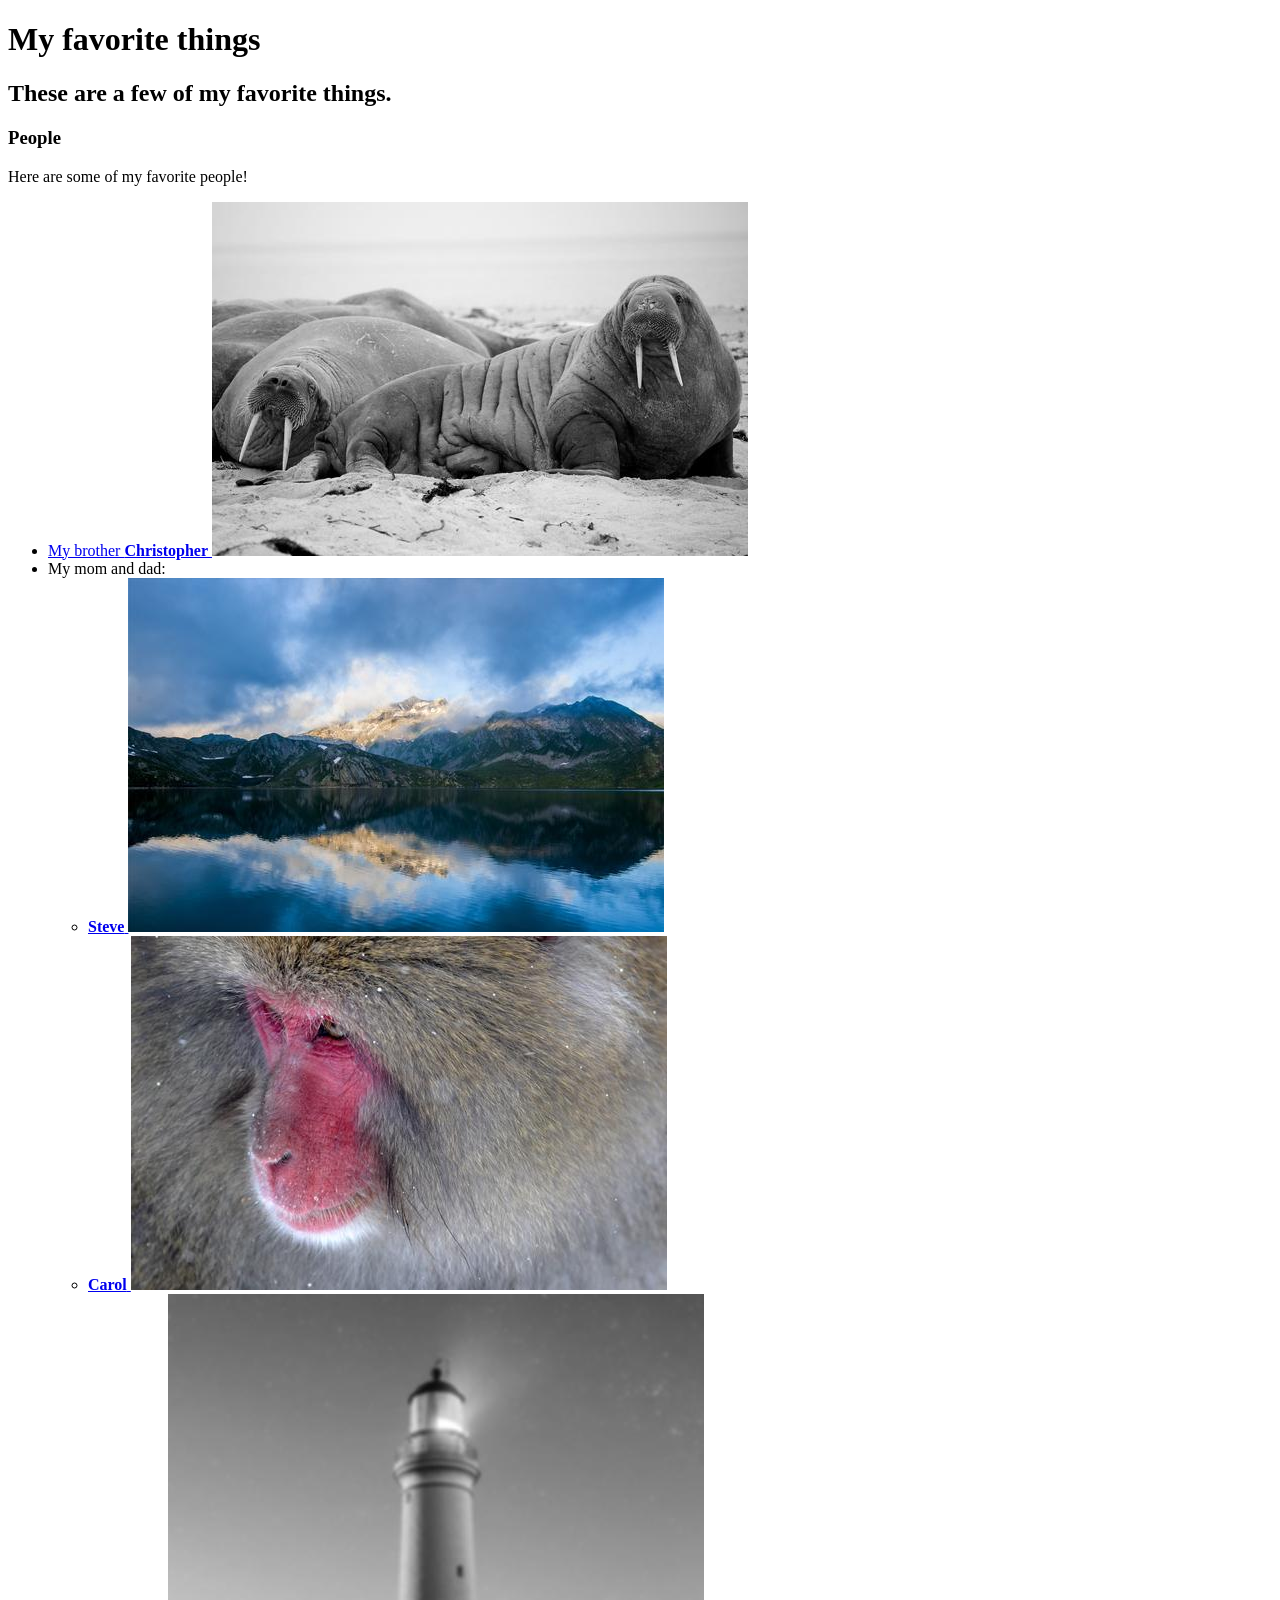
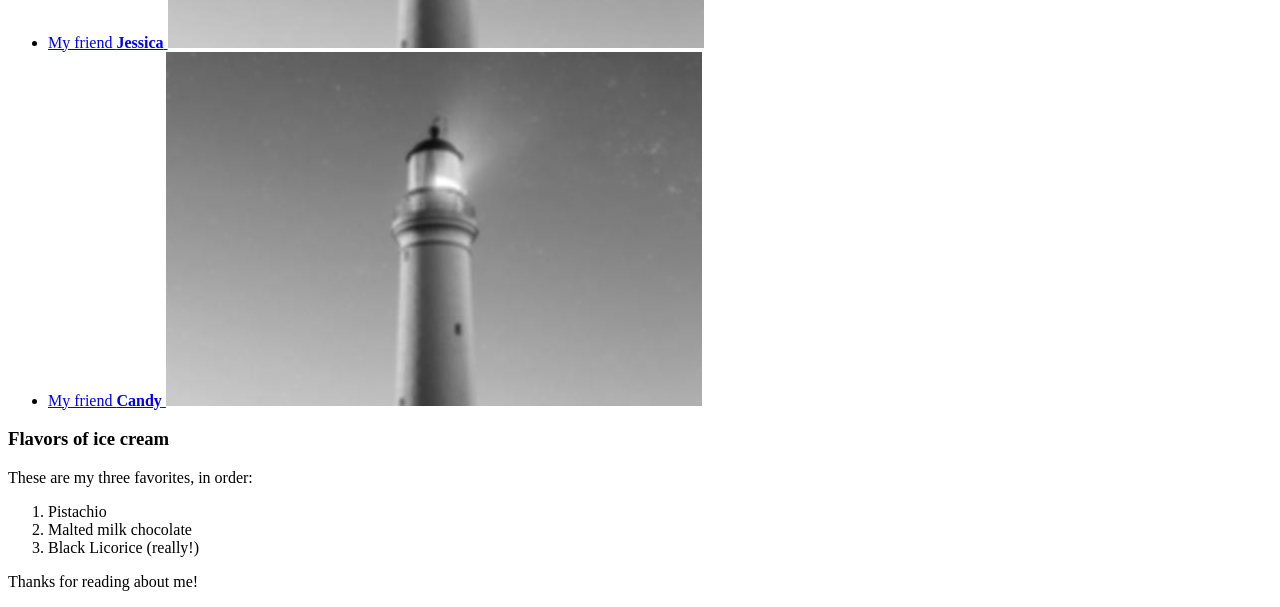
<file: index.html>
<!DOCTYPE html>
<html>
  <head>
    <title>Michael's favorite thigngs</title>
  </head>
  <body>
    <h1>My favorite things</h1>
    <h2>These are a few of my favorite things.</h2>

    <h3>People</h3>
    <p>Here are some of my favorite people!</p>
    <ul>
      <li>
        <a href="http://www.example.com/christopher.html">
          My brother <strong>Christopher</strong>
          <img src="img/1084-536x354-grayscale.jpg" alt="A photo of Christopher.">
        </a>
      </li>
      <li>My mom and dad:
        <ul>
          <li>
            <a href="http://www.example.com/steve.html">
              <strong>Steve</strong>
              <img src="img/575-536x354.jpg" alt="A photo of Steve.">
            </a>
          </li>
          <li>
            <a href="http://www.example.com/carol.html">
              <strong>Carol</strong>
              <img src="img/783-536x354.jpg" alt="A photo of Carol.">
            </a>
          </li>
        </ul>
      </li>
      <li>
        <a href="http://www.example.com/Jessica.html">
          My friend <strong>Jessica</strong>
          <img src="img/870-536x354-blur_2-grayscale.jpg" alt="A photo of Jessica.">
        </a>
      </li>
      <li>
        <a href="http://www.example.com/candy.html">
          My friend <strong>Candy</strong>
          <img src="img/870-536x354-blur_2-grayscale.jpg" alt="A photo of Candy.">
        </a>
      </li>
    </ul>

    <h3>Flavors of ice cream</h3>
    <p>These are my three favorites, in order:</p>
    <ol>
      <li>Pistachio</li>
      <li>Malted milk chocolate</li>
      <li>Black Licorice (really!)</li>
    </ol>

    <p>Thanks for reading about me!</p>
  </body>
</html>
</file>
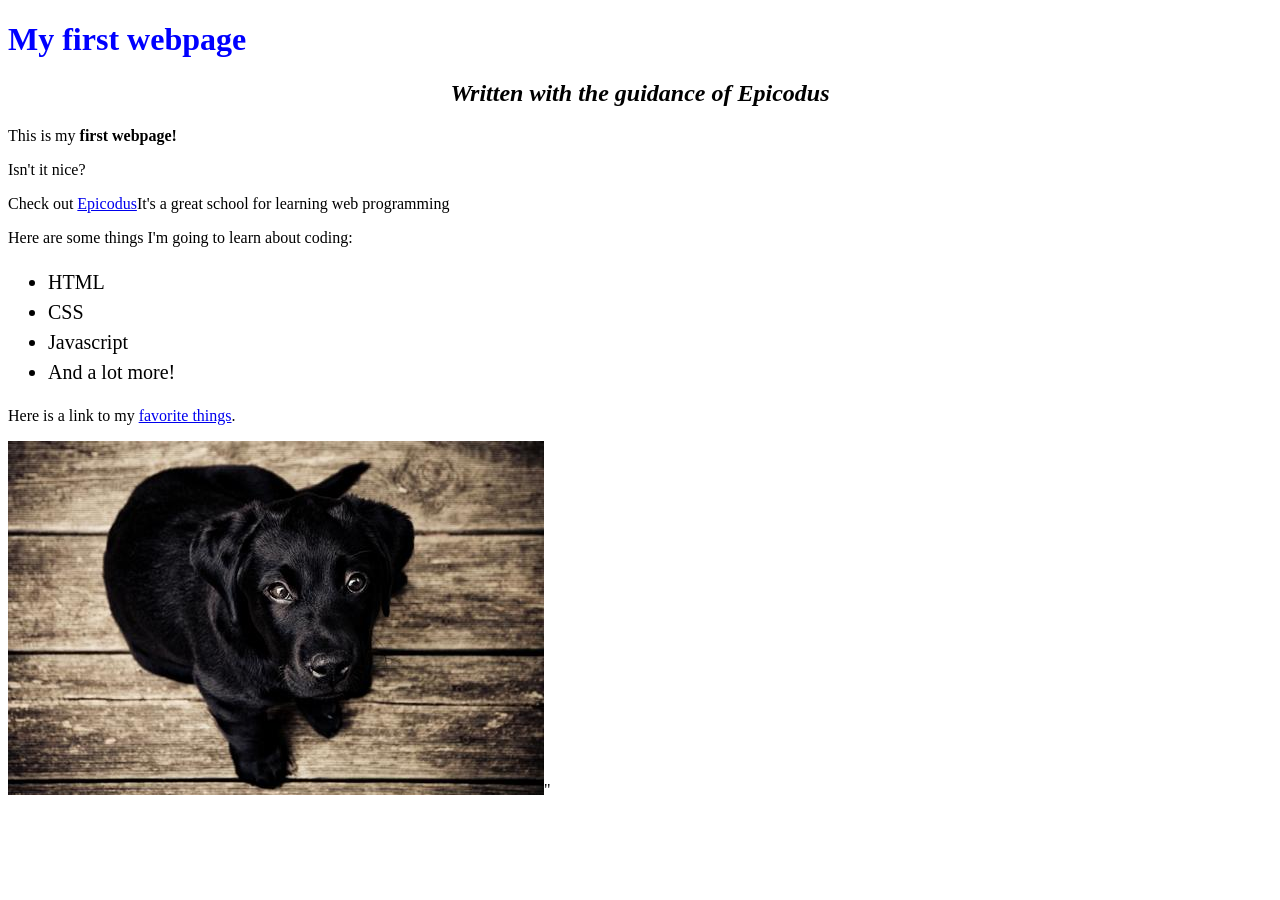
<file: my-first-webpage.html>
<!DOCTYPE html>
<html>
  <head>
    <title>Web page #1!</title>
    <link href="css/styles.css" rel="stylesheet" type="text/css">
  </head>

  <body>
    <h1>My first webpage</h1>
    <h2>Written with the guidance of <em>Epicodus</em></h2>

    <p>This is my <strong>first webpage!</strong></p>
    <p>Isn't it nice?</p>
    <p>Check out <a href="http://www.epicodus.com/">Epicodus</a>It's a great school for learning web programming</p>
    <p>Here are some things I'm going to learn about coding:</p>
    <ul>
      <li>HTML</li>
      <li>CSS</li>
      <li>Javascript</li>
      <li>And a lot more!</li>
    </ul>
    <p>Here is a link to my <a href="favorite-things.html">favorite things</a>.</p>
    <img src="img/237-536x354.jpg" alt="a photo of an adorable puppy.">"
  </body>
</html>
</file>
<file: css/styles.css>
h1 {
  color: #00f;
}

h2{
font-style: italic;
text-align: center;
}

p {
  font-family: 'Times New Roman', Times, serif;
}

ul {
  font-size: 20px;
  line-height: 30px;
}
</file>
